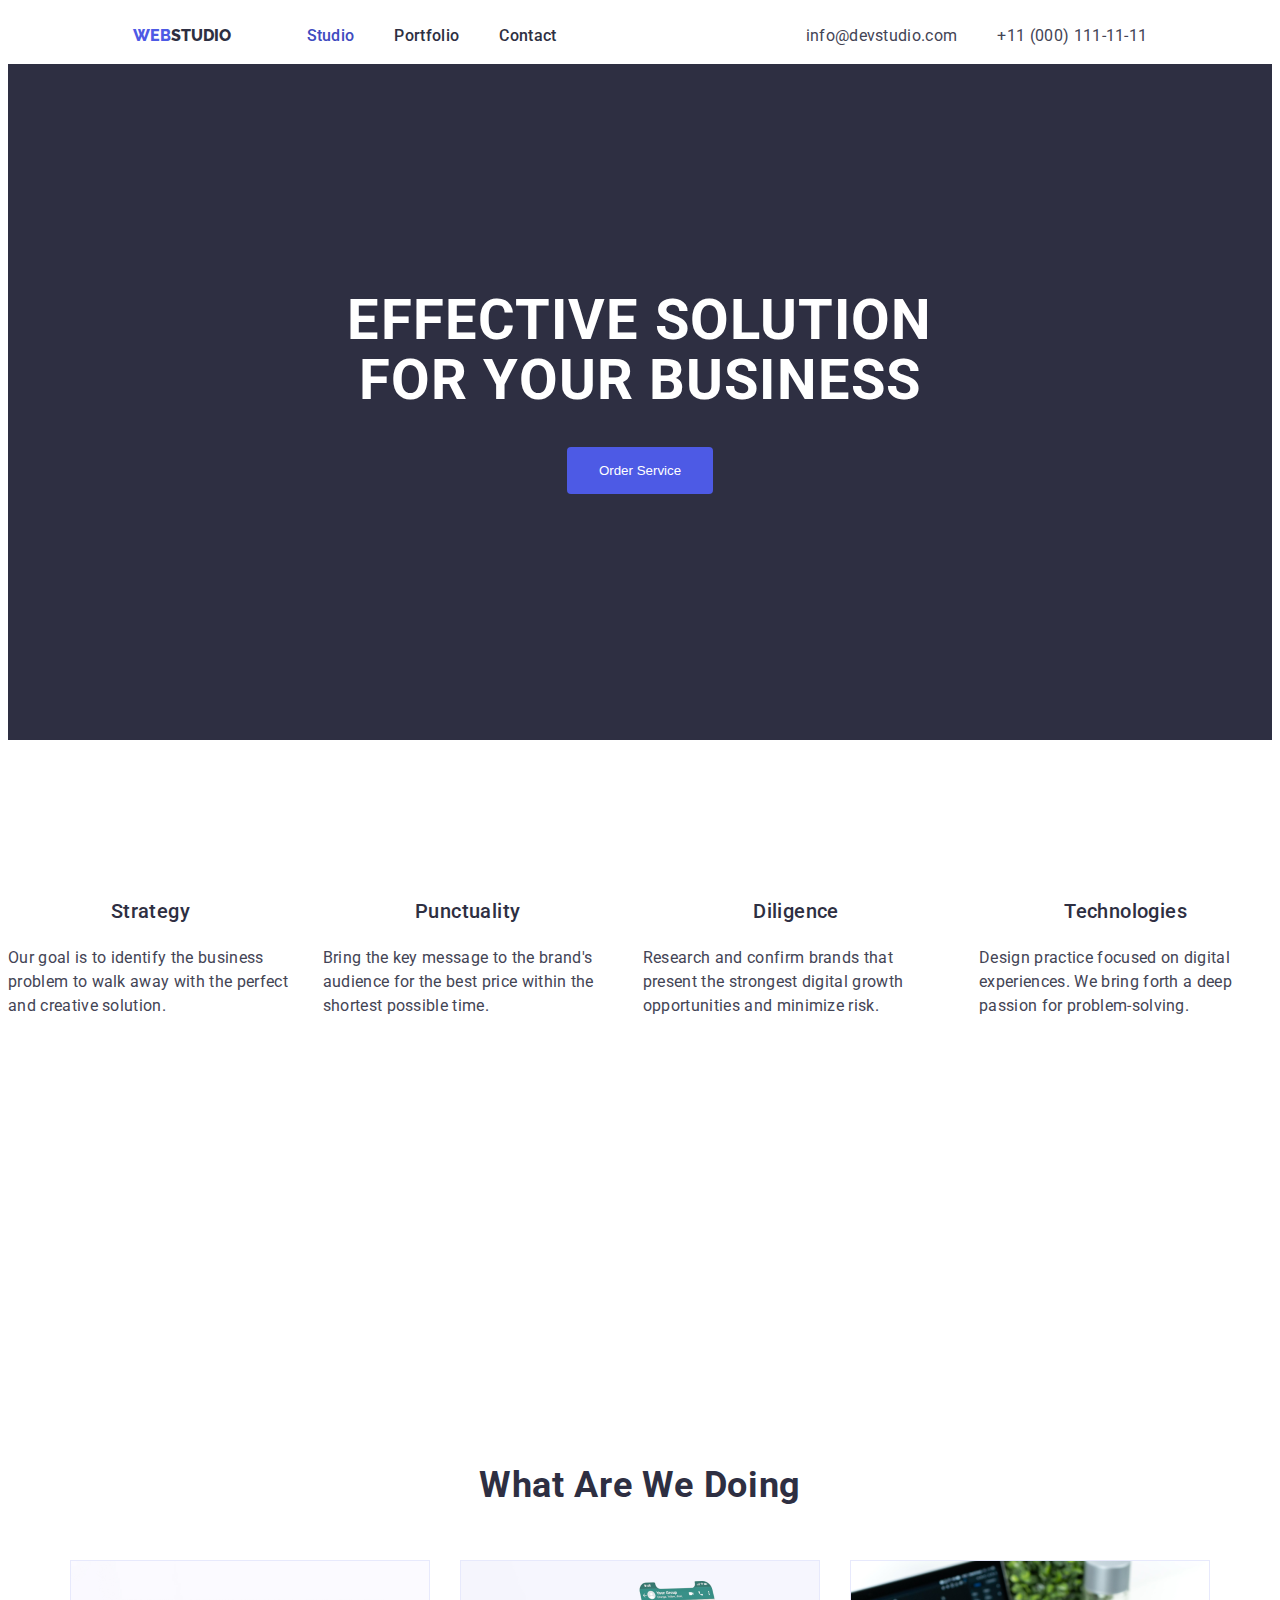
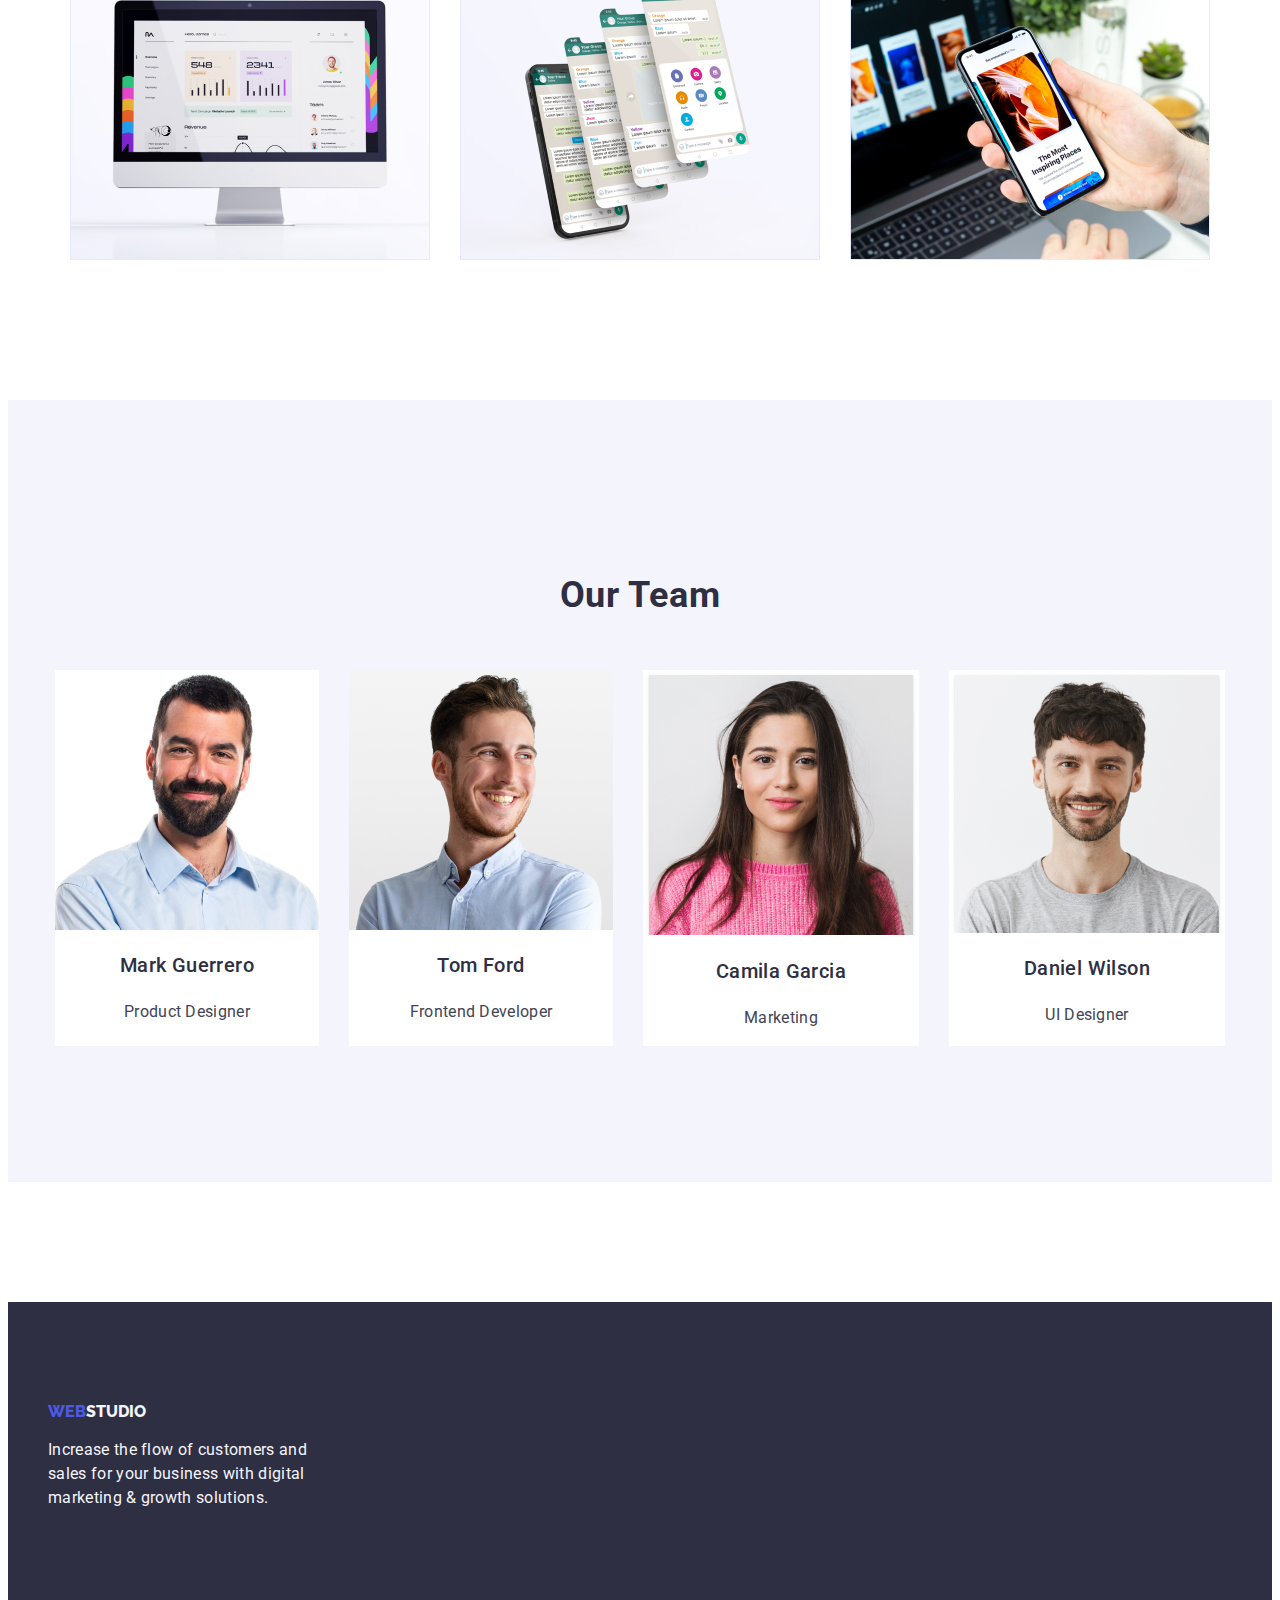
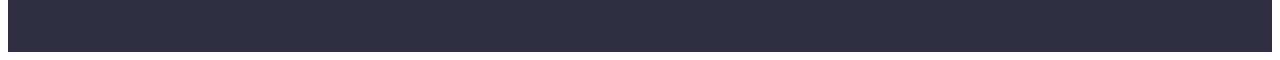
<file: index.html>
<!DOCTYPE html>
<html lang="en">
<head>
    <meta charset="UTF-8" />
    <meta name="viewport" content="width=device-width, initial-scale=1.0" />
    <title>Homework 3</title>
    <link rel="stylesheet" href="https://fonts.googleapis.com/css2?family=Raleway:wght@800&family=Roboto:wght@400;500;700;900&display=swap" />
    <link rel="stylesheet" href="CSS/stylesheet.css" />
</head>   
<body>
    <header class="d-flex header">
        <div class="d-flex">
        <a href="" class="logo link"> <span class="logo-web">Web</span><span class="logo-studio-nav">studio</span> </a>
        <nav>
            <ul class="list">
                <li><a href="" class="link nav-link active">Studio</a></li>
                <li><a href="" class="link nav-link">Portfolio</a></li>
                <li><a href="" class="link nav-link">Contact</a></li>
            </ul>
        </nav>
        </div>
            <ul class="list">
                <li>
                    <a href="" class="link contacts">info@devstudio.com </a>
                </li>
                <li>
                    <a href="" class="link contacts">+11 (000) 111-11-11 </a>
                </li>
            </ul>
    </header>
        <main>
            <section class="hero bg-dark">
                <h1 class="hero-text">
                    Effective Solution<br />
                    for Your Business
                </h1>
                <button type="button" class="hero-btn">Order Service</button>
            </section>
            <section class="about section">
                <ul class="list">
                    <li>
                        <h3>Strategy</h3>
                        <p class="p-dark">Our goal is to identify the business problem to walk away with the perfect and creative solution.</p>
                    </li>
                    <li>
                        <h3>Punctuality</h3>
                        <p class="p-dark">Bring the key message to the brand's audience for the best price within the shortest possible time.</p>
                    </li>
                    <li>
                        <h3>Diligence</h3>
                        <p class="p-dark">Research and confirm brands that present the strongest digital growth opportunities and minimize risk.</p>
                    </li>
                    <li>
                        <h3>Technologies</h3>
                        <p class="p-dark">Design practice focused on digital experiences. We bring forth a deep passion for problem-solving.</p>
                    </li>
                </ul>
            </section>
            <section class="section">
            <section class="section what-we-do">
                <h2 class="section-title">what are we doing</h2>
                <ul class="list">
                    <li>
                        <img src="images/img-3.png" alt="Computer" />
                    </li>
                    <li>
                        <img src="images/img-2.png" alt="WhatsApp" />
                    </li>
                    <li>
                        <img src="images/img-4.png" alt="Phone " />
                    </li>
                </ul>
            </section>
            <section class="team section">
                <h2 class="section-title">Our Team</h2>
                <ul class="list">
                    <div class="caption-background">
                        <li>
                            <img src="images/img-1.png" alt="Mark Guerrero" />
                            <h3 class="team-name">Mark Guerrero</h3>
                            <p class="p-dark">Product Designer</p>
                        </li>
                    </div>                   
                    <div class="caption-background">
                        <li>
                            <img src="images/img-5.png" alt="Tom Ford" />
                            <h3 class="team-name">Tom Ford</h3>
                            <p class="p-dark">Frontend Developer</p>
                        </li>
                    </div>
                    <div class="caption-background">
                        <li>
                            <img src="images/img-6.png" alt="Camila Garcia" />
                            <h3 class="team-name">Camila Garcia</h3>
                            <p class="p-dark">Marketing</p>
                        </li>
                    </div>
                    <div class="caption-background">
                        <li>
                            <img src="images/img-7.png" alt="Daniel Wilson" />
                            <h3>Daniel Wilson</h3>
                            <p class="p-dark">UI Designer</p>
                        </li>
                    </div>
                </ul>
            </section>
        </main>
        <footer class="bg-dark">
            <div class="bottom-caption"> 
                <a href="#" class="logo link"> <span class="logo-web">Web</span><span class="logo-studio-footer">studio</span> </a>
                <p class="footer-text">
                Increase the flow of customers and <br />
                sales for your business with digital<br />
                marketing & growth solutions.
                </p>
            </div>          
        </footer>
    </body>
</html>
</file>
<file: CSS/stylesheet.css>
:root {
  --iris: #4d5ae5;
  --navyblue: #2e2f42;
  --ocean: #404bbf;
  --white: #fff;
  --slate: #434455;
  --cornflower: #e7e9fc;
  --cloud: #f4f4fd;
}

body {
  font-family: "Roboto", sans-serif;
}

.list {
  list-style: none;
  padding-left: 0;
  display: flex;
  justify-content: center;
  gap: 30px;
}

.bg-dark {
  background-color: var(--navyblue);
  height: 300px;
  padding-top: 50px;
}

.logo {
  text-transform: uppercase;
  font-family: "Raleway";
  font-weight: 800;
  line-height: 1.3;
}

.logo:hover .logo-web {
  color: green;
}

.logo .logo-web:hover {
  color: var(--iris);
}

.logo-web {
  color: var(--iris);
}

.link {
  text-decoration: none;
}

.section-title {
  color: var(--NAVY-BLUE, #2e2f42);
  text-align: center;
  font-size: 36px;
  font-weight: 700;
  line-height: 2.5; 
  letter-spacing: 0.72px;
  text-transform: capitalize;
}

.p-dark {
  color: var(--SLATE, #434455);
  line-height: 1.5; 
  letter-spacing: 0.32px;
}

.about h3,
.team h3 {
  color: var(--NAVY-BLUE, #2e2f42);
  font-size: 20px;
  font-weight: 500;
  line-height: 1.5; 
  letter-spacing: 0.4px;
  text-align: center;
  margin-top: 20px;
}

.container {
  width: 1440px;
}

.d-flex {
  display: flex;
}

.section {
  padding-top: 120px;
  padding-bottom: 120px;
}

.what-we-do ul,
.about ul,
.team ul {
  justify-content: center;
}


.header {
  justify-content: space-around;
  align-items: center;
}

.caption-background {
  background-color: white;
}

.header .d-flex {
  align-items: center;
}


.header .list {
  gap: 40px;
}

.logo {
  margin-right: 76px;
}

.logo-studio-nav {
  color: var(--navyblue);
}

.nav-link {
  font-weight: 500;
  line-height: 1.5; 
  letter-spacing: 0.32px;
  color: var(--navyblue);
}


.active {
  color: var(--ocean);
}

.contacts {
  line-height: 1.5;
  color: var(--slate);
  letter-spacing: 0.32px;
}
/*END OF HEADER STYLING*/

/* HERO SECTION STYLING */

.hero {
  padding-top: 188px;
  padding-bottom: 188px;
  text-align: center;
}

.hero-text {
  color: var(--white);
  text-align: center;
  font-size: 56px;
  font-weight: 700;
  line-height: 60px; /* 107.143% */
  letter-spacing: 1.12px;
  text-transform: uppercase;
}

.hero-btn {
  background-color: var(--iris);
  border: none;
  border-radius: 4px;
  color: var(--white);
  padding: 16px 32px;
}


/* END OF HERO SECTION STYLING */

/* ABOUT STYLING */
.about-icon {
  padding: 24px 0;
  text-align: center;
  background-color: var(--cloud);
}

/* TEAM SECTION STYLING */
.team {
  background-color: var(--cloud);
}

.team-name {
  color: var(--NAVY-BLUE, #2e2f42);
  font-size: 20px;
  font-weight: 500;
  line-height: 1.5; /* 120% */
  letter-spacing: 0.4px;
  margin-top: 0;
}

.team ul li {
  text-align: center;
}

.team img {
  display: block;
}

.team-caption {
  padding: 32px 0px;
  background-color: white;
}


/* CUSTOMERS STYLING */

.customer-icon {
  border: 1px solid #8e8f99;
  padding: 16px 32px;
}


/* PORTFOLIO STYLING */
.projects ul {
  width: 100%;
  flex-wrap: wrap;
}

.projects li {
  width: 360px;
}

.projects li img {
  width: 100%;
}

/*FOOTER STYLING*/

.logo-studio-footer {
  color: var(--cloud);
}

.bottom-caption {
  margin: 50px 0px 0px 40px;  
}

.footer-text {
  color: var(--cloud);
  line-height: 1.5; 
  letter-spacing: 0.32px;
}
/*END OF FOOTER STYLING*/
</file>
